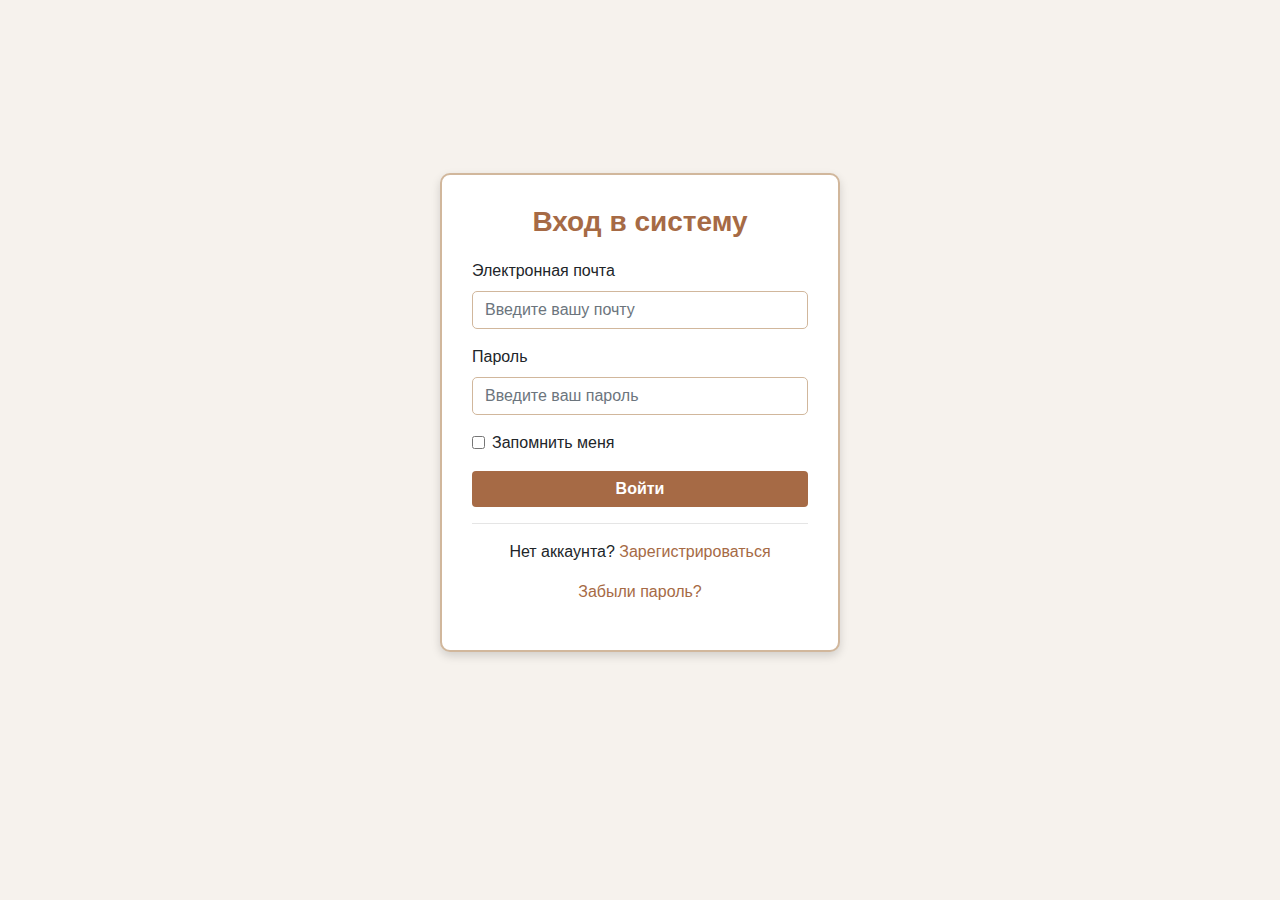
<file: auth.html>
<!DOCTYPE html>
<html lang="ru">
<head>
    <meta charset="UTF-8">
    <meta name="viewport" content="width=device-width, initial-scale=1.0">
    <title>Авторизация</title>
    <!-- Подключение Bootstrap -->
    <link rel="stylesheet" href="https://maxcdn.bootstrapcdn.com/bootstrap/4.5.2/css/bootstrap.min.css">
    <style>
        /* Основные стили */
        body {
            font-family: Arial, sans-serif;
            background-color: #f6f2ed; /* Светлый фон */
            margin: 0;
            padding: 0;
        }

        /* Хедер */
        .navbar {
            background-color: #a66a45; /* Цвет хедера */
            border-bottom: 3px solid #d1b79c; /* Тонкая граница снизу */
        }

        .navbar a {
            color: #fff !important;
            font-weight: bold;
            text-transform: uppercase;
            font-size: 16px;
        }

        .navbar .group-info {
            color: white;
            font-size: 0.9rem;
            text-align: right;
        }

        .navbar .group-info p {
            margin: 0;
        }

        .auth-container {
            display: flex;
            justify-content: center;
            align-items: center;
            min-height: calc(100vh - 75px); /* Учитывает высоту хедера */
        }

        .auth-card {
            background: #ffffff;
            border: 2px solid #d1b79c; /* Рамка */
            border-radius: 10px;
            padding: 30px;
            width: 100%;
            max-width: 400px;
            box-shadow: 0 4px 10px rgba(0, 0, 0, 0.15); /* Тень */
        }

        .auth-card h3 {
            text-align: center;
            margin-bottom: 20px;
            color: #a66a45; /* Основной цвет текста */
            font-weight: bold;
        }

        .btn-primary {
            background-color: #a66a45;
            border: none;
            font-weight: bold;
        }

        .btn-primary:hover {
            background-color: #8e5734;
        }

        .form-control {
            border-radius: 5px;
            border: 1px solid #d1b79c;
        }

        .form-control:focus {
            border-color: #a66a45;
            box-shadow: none;
        }

        /* Ссылки */
        .auth-card a {
            color: #a66a45;
            text-decoration: none;
        }

        .auth-card a:hover {
            text-decoration: underline;
        }
    </style>
</head>
<body>

    

    <!-- Основная часть -->
    <div class="container auth-container">
        <div class="auth-card">
            <h3>Вход в систему</h3>
            <form>
                <!-- Email -->
                <div class="form-group">
                    <label for="email">Электронная почта</label>
                    <input type="email" class="form-control" id="email" placeholder="Введите вашу почту">
                </div>
                <!-- Password -->
                <div class="form-group">
                    <label for="password">Пароль</label>
                    <input type="password" class="form-control" id="password" placeholder="Введите ваш пароль">
                </div>
                <!-- Checkbox -->
                <div class="form-check mb-3">
                    <input type="checkbox" class="form-check-input" id="rememberMe">
                    <label class="form-check-label" for="rememberMe">Запомнить меня</label>
                </div>
                <!-- Submit Button -->
                <button type="submit" class="btn btn-primary btn-block">Войти</button>
            </form>
            <hr>
            <!-- Additional Links -->
            <div class="text-center">
                <p>Нет аккаунта? <a href="#">Зарегистрироваться</a></p>
                <p><a href="#">Забыли пароль?</a></p>
            </div>
        </div>
    </div>

    <!-- Подключение Bootstrap JS -->
    <script src="https://code.jquery.com/jquery-3.6.0.min.js"></script>
    <script src="https://cdn.jsdelivr.net/npm/bootstrap@4.5.2/dist/js/bootstrap.bundle.min.js"></script>
</body>
</html>
</file>
